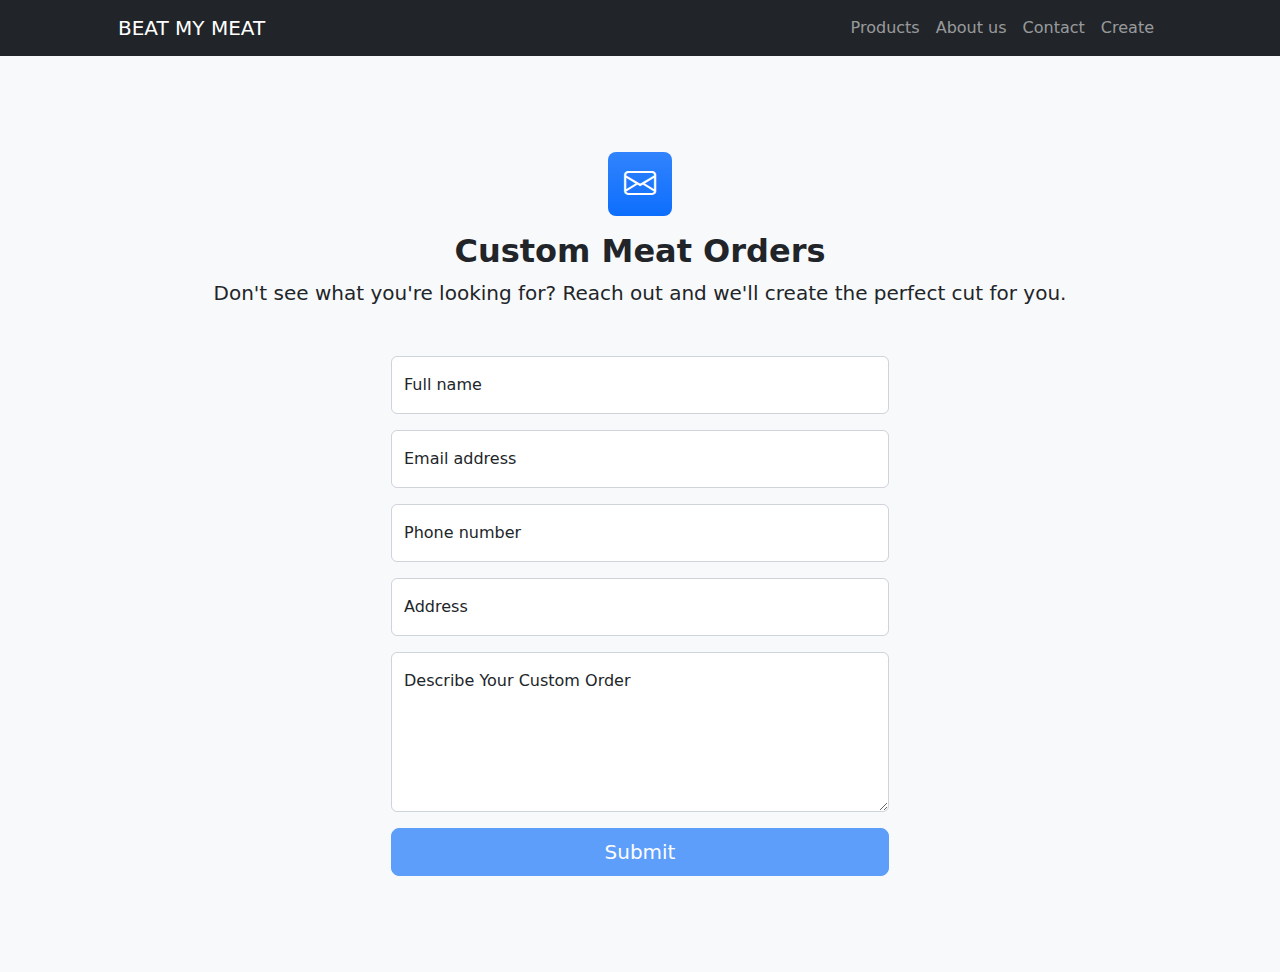
<file: Contact.html>
<!DOCTYPE html>
<html lang="en">
    <head>
        <meta charset="utf-8" />
        <meta name="viewport" content="width=device-width, initial-scale=1, shrink-to-fit=no" />
        <meta name="description" content="" />
        <meta name="author" content="" />
        <title>MEAT RIDERS!</title>
        <!-- Favicon-->
        <link rel="icon" type="image/x-icon" href="assets/favicon.ico" />
        <!-- Bootstrap icons-->
        <link href="https://cdn.jsdelivr.net/npm/bootstrap-icons@1.4.1/font/bootstrap-icons.css" rel="stylesheet" />
        <!-- Core theme CSS (includes Bootstrap)-->
        <link href="styles.css" rel="stylesheet" />
    </head>
     <!-- Responsive navbar-->
     <nav class="navbar navbar-expand-lg navbar-dark bg-dark">
        <div class="container px-5">
            <a class="navbar-brand" href="index.html">BEAT MY MEAT</a>
            <button class="navbar-toggler" type="button" data-bs-toggle="collapse" data-bs-target="#navbarSupportedContent" aria-controls="navbarSupportedContent" aria-expanded="false" aria-label="Toggle navigation"><span class="navbar-toggler-icon"></span></button>
            <div class="collapse navbar-collapse" id="navbarSupportedContent">
                <ul class="navbar-nav ms-auto mb-2 mb-lg-0">
                    <li class="nav-item"><a class="nav-link" href="Product.html">Products</a></li>
                    <li class="nav-item"><a class="nav-link" href="About.html">About us</a></li>
                    <li class="nav-item"><a class="nav-link" href="Contact.html">Contact</a></li>
                    <li class="nav-item"><a class="nav-link" href="Create.html">Create</a></li>
                </ul>
            </div>
        </div>
    </nav>
<!-- Contact section-->
<section class="bg-light py-5">
    <div class="container px-5 my-5 px-5">
        <div class="text-center mb-5">
            <div class="feature bg-primary bg-gradient text-white rounded-3 mb-3"><i class="bi bi-envelope"></i></div>
            <h2 class="fw-bolder">Custom Meat Orders</h2>
            <p class="lead mb-0">Don't see what you're looking for? Reach out and we'll create the perfect cut for you.</p>
        </div>
        <div class="row gx-5 justify-content-center">
            <div class="col-lg-6">
                <!-- * * * * * * * * * * * * * * *-->
                <!-- * * SB Forms Contact Form * *-->
                <!-- * * * * * * * * * * * * * * *-->
                <!-- This form is pre-integrated with SB Forms.-->
                <!-- To make this form functional, sign up at-->
                <!-- https://startbootstrap.com/solution/contact-forms-->
                <!-- to get an API token!-->
                <form id="contactForm" data-sb-form-api-token="API_TOKEN">
                    <!-- Name input-->
                    <div class="form-floating mb-3">
                        <input class="form-control" id="name" type="text" placeholder="Enter your name..." data-sb-validations="required" />
                        <label for="name">Full name</label>
                        <div class="invalid-feedback" data-sb-feedback="name:required">A name is required.</div>
                    </div>
                    <!-- Email address input-->
                    <div class="form-floating mb-3">
                        <input class="form-control" id="email" type="email" placeholder="name@example.com" data-sb-validations="required,email" />
                        <label for="email">Email address</label>
                        <div class="invalid-feedback" data-sb-feedback="email:required">An email is required.</div>
                        <div class="invalid-feedback" data-sb-feedback="email:email">Email is not valid.</div>
                    </div>
                    <!-- Phone number input-->
                    <div class="form-floating mb-3">
                        <input class="form-control" id="phone" type="tel" placeholder="(123) 456-7890" data-sb-validations="required" />
                        <label for="phone">Phone number</label>
                        <div class="invalid-feedback" data-sb-feedback="phone:required">A phone number is required.</div>
                    </div>
                    <!-- Address input-->
                    <div class="form-floating mb-3">
                        <input class="form-control" id="address" type="text" placeholder="Enter your address..." data-sb-validations="required" />
                        <label for="address">Address</label>
                        <div class="invalid-feedback" data-sb-feedback="address:required">An address is required.</div>
                    </div>
                    <!-- Message input-->
                    <div class="form-floating mb-3">
                        <textarea class="form-control" id="message" type="text" placeholder="Enter your message here..." style="height: 10rem" data-sb-validations="required"></textarea>
                        <label for="message">Describe Your Custom Order</label>
                        <div class="invalid-feedback" data-sb-feedback="message:required">A message is required.</div>
                    </div>
                    <!-- Submit success message-->
                    <!---->
                    <!-- This is what your users will see when the form-->
                    <!-- has successfully submitted-->
                    <div class="d-none" id="submitSuccessMessage">
                        <div class="text-center mb-3">
                            <div class="fw-bolder">Form submission successful!</div>
                            To activate this form, sign up at
                            <br />
                            <a href="https://startbootstrap.com/solution/contact-forms">https://startbootstrap.com/solution/contact-forms</a>
                        </div>
                    </div>
                    <!-- Submit error message-->
                    <!---->
                    <!-- This is what your users will see when there is-->
                    <!-- an error submitting the form-->
                    <div class="d-none" id="submitErrorMessage"><div class="text-center text-danger mb-3">Error sending message!</div></div>
                    <!-- Submit Button-->
                    <div class="d-grid"><button class="btn btn-primary btn-lg disabled" id="submitButton" type="submit">Submit</button></div>
                </form>
            </div>
        </div>
    </div>
</section>
</file>
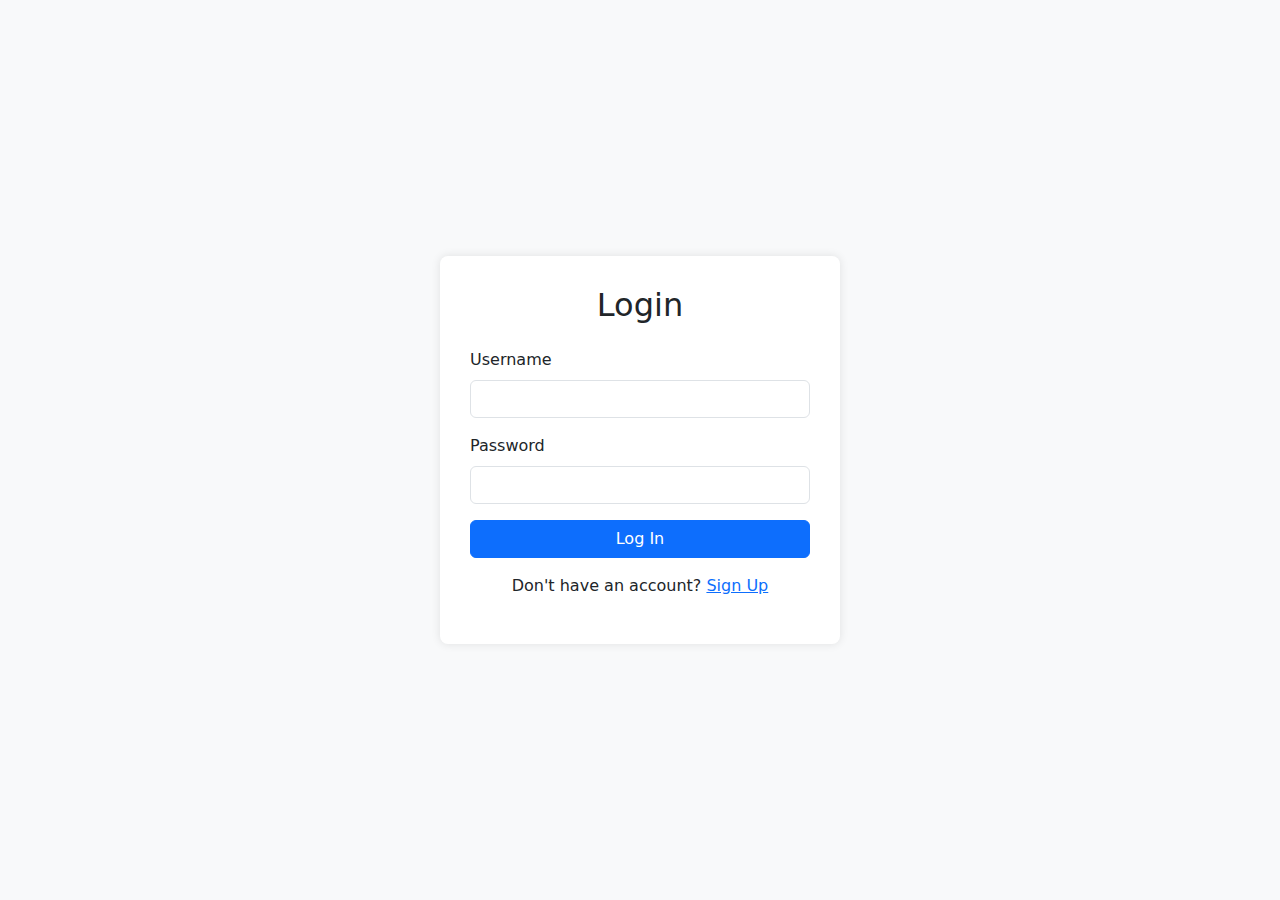
<file: login.html>
<!DOCTYPE html>
<html lang="en">
<head>
    <meta charset="utf-8" />
    <meta name="viewport" content="width=device-width, initial-scale=1, shrink-to-fit=no" />
    <title>Login - MEAT RIDERS!</title>
    <link href="https://cdn.jsdelivr.net/npm/bootstrap@5.3.0/dist/css/bootstrap.min.css" rel="stylesheet" />
    <style>
        body {
            display: flex;
            justify-content: center;
            align-items: center;
            height: 100vh;
            background-color: #f8f9fa;
        }
        .login-container {
            background: white;
            padding: 30px;
            border-radius: 8px;
            box-shadow: 0 0 10px rgba(0,0,0,0.1);
            width: 100%;
            max-width: 400px;
        }
    </style>
</head>
<body>
    <div class="login-container">
        <h2 class="text-center mb-4">Login</h2>
        <form onsubmit="return validateLogin()">
            <div class="mb-3">
                <label for="username" class="form-label">Username</label>
                <input type="text" id="username" class="form-control" required>
            </div>
            <div class="mb-3">
                <label for="password" class="form-label">Password</label>
                <input type="password" id="password" class="form-control" required>
            </div>
            <button type="submit" class="btn btn-primary w-100">Log In</button>
        </form>
        <p class="text-center mt-3">Don't have an account? <a href="create.html">Sign Up</a></p>
    </div>

    <script>
        function validateLogin() {
            let username = document.getElementById("username").value;
            let password = document.getElementById("password").value;
            
            if (username === "admin" && password === "password") {
                alert("Login successful!");
                window.location.href = "index.html";
                return false;
            } else {
                alert("Invalid username or password");
                return false;
            }
        }
    </script>
</body>
</html>
</file>
